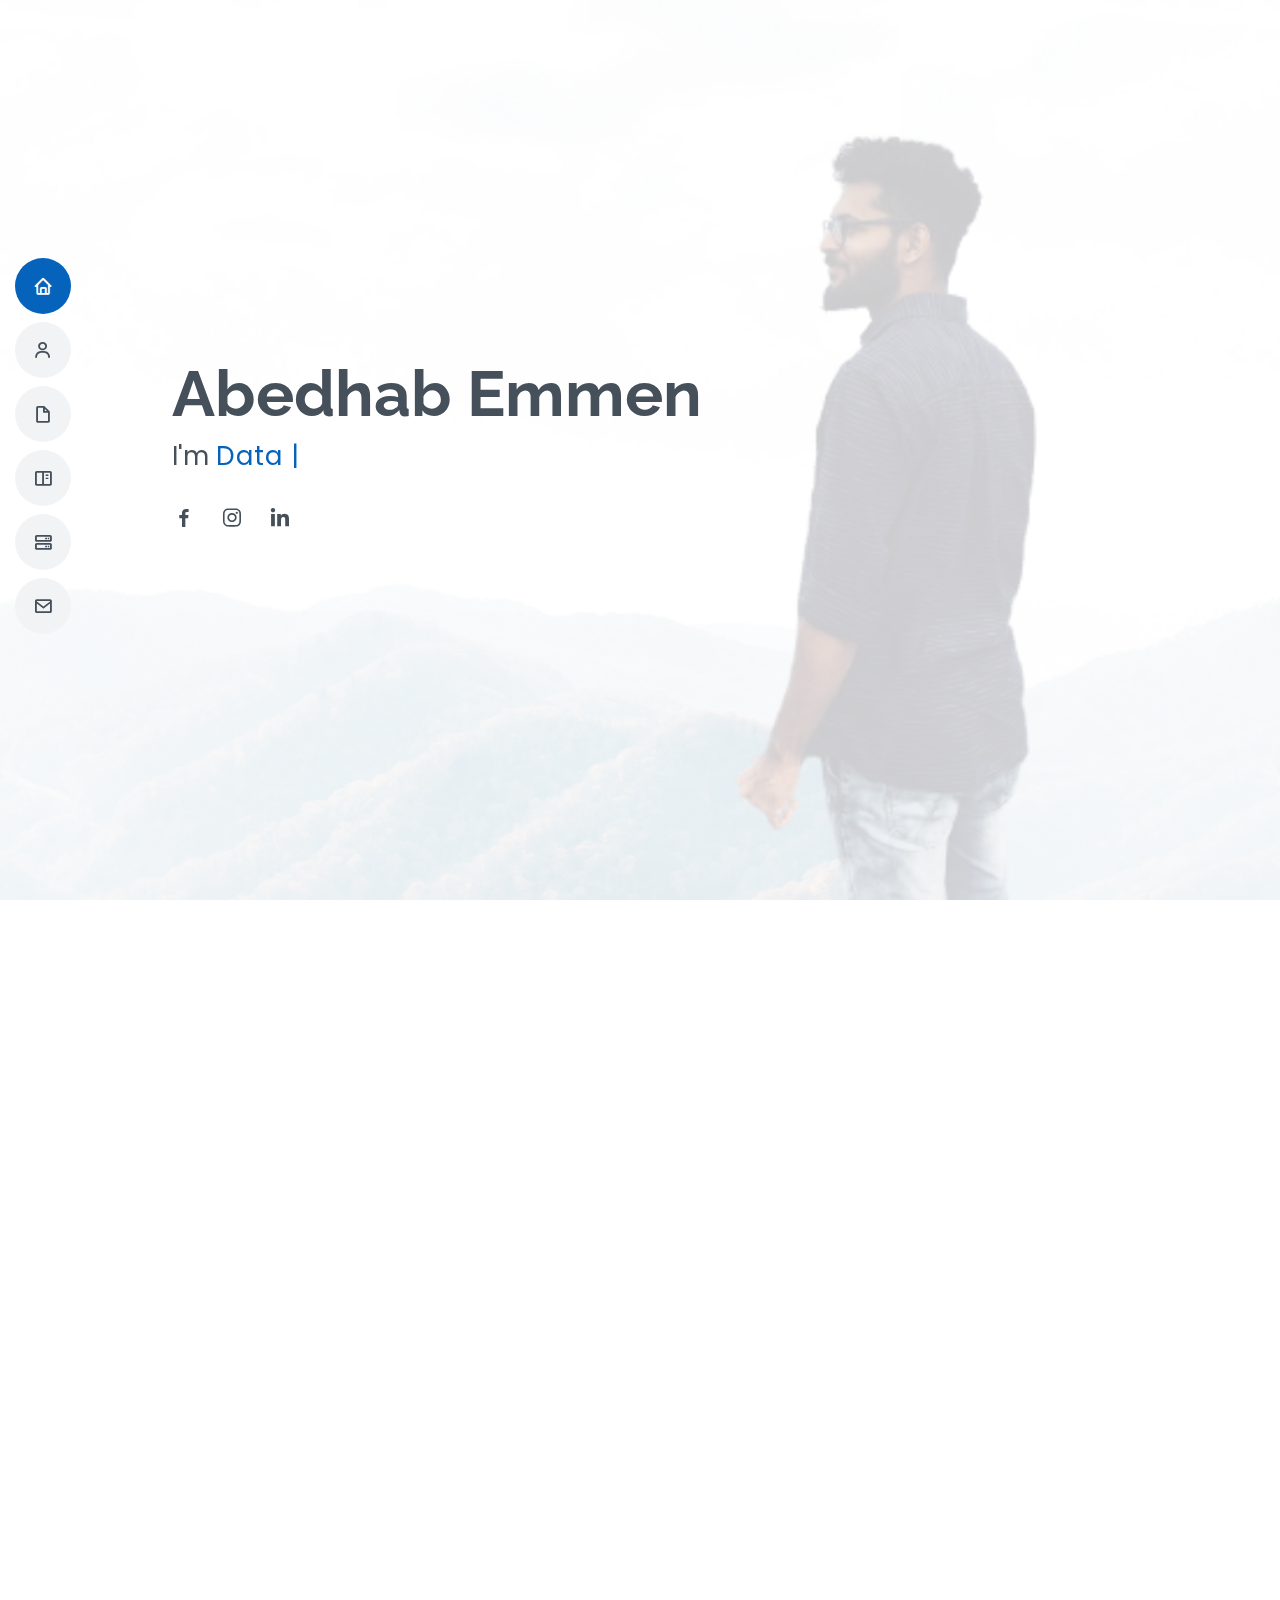
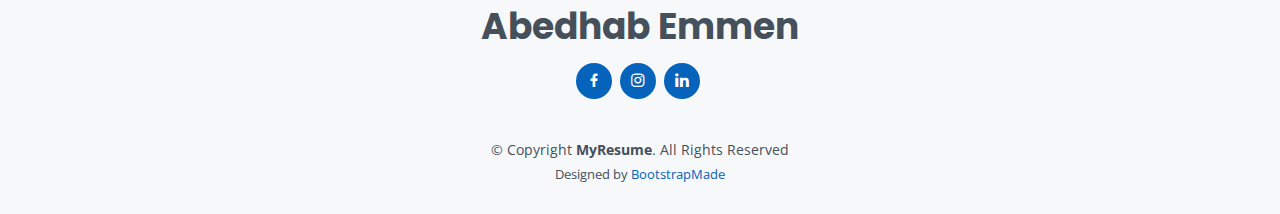
<file: index.html>
<!DOCTYPE html>
<html lang="en">

<head>
  <meta charset="utf-8">
  <meta content="width=device-width, initial-scale=1.0" name="viewport">

  <title>Personal website</title>
  <meta content="" name="description">
  <meta content="" name="keywords">
  <meta name="description" content="Put your description here.">


 

  <!-- Google Fonts -->
  <link href="https://fonts.googleapis.com/css?family=Open+Sans:300,300i,400,400i,600,600i,700,700i|Raleway:300,300i,400,400i,500,500i,600,600i,700,700i|Poppins:300,300i,400,400i,500,500i,600,600i,700,700i" rel="stylesheet">

  <!-- Vendor CSS Files -->
  <link href="assets/vendor/aos/aos.css" rel="stylesheet">
  <link href="assets/vendor/bootstrap/css/bootstrap.min.css" rel="stylesheet">
  <link href="assets/vendor/bootstrap-icons/bootstrap-icons.css" rel="stylesheet">
  <link href="assets/vendor/boxicons/css/boxicons.min.css" rel="stylesheet">
  <link href="assets/vendor/glightbox/css/glightbox.min.css" rel="stylesheet">
  <link href="assets/vendor/swiper/swiper-bundle.min.css" rel="stylesheet">
  <link href="assets/css/style.css" rel="stylesheet">

 
</head>

<body>

  <!-- ======= Mobile nav toggle button ======= -->
  <!-- <button type="button" class="mobile-nav-toggle d-xl-none"><i class="bi bi-list mobile-nav-toggle"></i></button> -->
  <i class="bi bi-list mobile-nav-toggle d-lg-none"></i>
  <!-- ======= Header ======= -->
  <header id="header" class="d-flex flex-column justify-content-center">

    <nav id="navbar" class="navbar nav-menu">
      <ul>
        <li><a href="#hero" class="nav-link scrollto active"><i class="bx bx-home"></i> <span>Home</span></a></li>
        <li><a href="#about" class="nav-link scrollto"><i class="bx bx-user"></i> <span>About</span></a></li>
        <li><a href="#resume" class="nav-link scrollto"><i class="bx bx-file-blank"></i> <span>Resume</span></a></li>
        <li><a href="#portfolio" class="nav-link scrollto"><i class="bx bx-book-content"></i> <span>Portfolio</span></a></li>
        <li><a href="#services" class="nav-link scrollto"><i class="bx bx-server"></i> <span>Services</span></a></li>
        <li><a href="#contact" class="nav-link scrollto"><i class="bx bx-envelope"></i> <span>Contact</span></a></li>
      </ul>
    </nav><!-- .nav-menu -->

  </header><!-- End Header -->

  <!-- ======= Hero Section ======= -->
  <section id="hero" class="d-flex flex-column justify-content-center">
    <div class="container" data-aos="zoom-in" data-aos-delay="100">
      <h1>Abedhab Emmen</h1>
      <p>I'm <span class="typed" data-typed-items="Data scientist"></span></p>
      <div class="social-links">
        
        <a href="https://www.facebook.com/abidhab.emmen" class="facebook"><i class="bx bxl-facebook"></i></a>
        <a href="https://www.instagram.com/abidhabemmen/" class="instagram"><i class="bx bxl-instagram"></i></a>
        <a href="https://www.linkedin.com/in/abedhab-emmen-9488b5200/" class="linkedin"><i class="bx bxl-linkedin"></i></a>
      </div>
    </div>
  </section><!-- End Hero -->

  <main id="main">

    <!-- ======= About Section ======= -->
    <section id="about" class="about">
      <div class="container" data-aos="fade-up">

        <div class="section-title">
          <h2>About</h2>
          <p>Aspiring Data Scientist and web developer with technicial skills and proven communication skills to work with potential clients to ensure high end program performance. Proven experience to facilitate speedy resolution to actual and potential problems. My objective is to secure a challenging position in a reputed organization to expand my learnings, knowledge, and skills while making a significant contribution to the success of the company.</p>
        </div>

        <div class="row">
          <div class="col-lg-4">
            <img src="assets/img/pic-removebg-preview.webp" class="img-fluid" alt="">
          </div>
          <div class="col-lg-8 pt-4 pt-lg-0 content">
            <h3>Data Scientist &amp; Web Developer.</h3>
            <p class="fst-italic">
             Experienced professional with hands on knowledge in Data Science with Python and front end web development.
            </p>
            <div class="row">
              <div class="col-lg-6">
                <ul>
                  <li><i class="bi bi-chevron-right"></i> <strong>Birthday:</strong> <span>2 August 1996</span></li>
                  <li><i class="bi bi-chevron-right"></i> <strong>Website:</strong> <span>www.example.com</span></li>
                  <li><i class="bi bi-chevron-right"></i> <strong>Phone:</strong> <span>9562744401</span></li>
                  <li><i class="bi bi-chevron-right"></i> <strong>City:</strong> <span>Thrissur, Kerala, India</span></li>
                </ul>
              </div>
              <div class="col-lg-6">
                <ul>
                  <li><i class="bi bi-chevron-right"></i> <strong>Age:</strong> <span>26</span></li>
                  <li><i class="bi bi-chevron-right"></i> <strong>Degree:</strong> <span>Bachelors</span></li>
                  <li><i class="bi bi-chevron-right"></i> <strong>PhEmailone:</strong> <span>abidhabemmen@gmail.com</span></li>
                  <li><i class="bi bi-chevron-right"></i> <strong>Freelance:</strong> <span>Available</span></li>
                </ul>
              </div>
            </div>
            <p>
              As a data scientist, I have ability to use data to drive insights and make informed business decisions. It includes a range of projects that highlight my skills in data analysis, data modeling, machine learning, and data visualization.
              As a front end web developer, I have skills to design and create websites using HTML,Javascript,CSS and bootsrap.
            </p>
          </div>
        </div>

      </div>
    </section><!-- End About Section -->

   

    <!-- ======= Skills Section ======= -->
    <section id="skills" class="skills section-bg">
      <div class="container" data-aos="fade-up">

        <div class="section-title">
          <h2>Skills</h2>
          <p>I am femiliar with programming languages like Python,C,Java and javascript. Also have knowledge in front end programming languages HTML and CSS.</p>
        </div>

        <div class="row skills-content">

          <div class="col-lg-6">

            <div class="progress">
              <span class="skill">HTML <i class="val">100%</i></span>
              <div class="progress-bar-wrap">
                <div class="progress-bar" role="progressbar" aria-valuenow="100" aria-valuemin="0" aria-valuemax="100"></div>
              </div>
            </div>

            <div class="progress">
              <span class="skill">CSS <i class="val">90%</i></span>
              <div class="progress-bar-wrap">
                <div class="progress-bar" role="progressbar" aria-valuenow="90" aria-valuemin="0" aria-valuemax="100"></div>
              </div>
            </div>

            <div class="progress">
              <span class="skill">JavaScript <i class="val">75%</i></span>
              <div class="progress-bar-wrap">
                <div class="progress-bar" role="progressbar" aria-valuenow="75" aria-valuemin="0" aria-valuemax="100"></div>
              </div>
            </div>

          </div>

          <div class="col-lg-6">

            <div class="progress">
              <span class="skill">Python <i class="val">80%</i></span>
              <div class="progress-bar-wrap">
                <div class="progress-bar" role="progressbar" aria-valuenow="80" aria-valuemin="0" aria-valuemax="100"></div>
              </div>
            </div>

            <div class="progress">
              <span class="skill">WordPress/CMS <i class="val">90%</i></span>
              <div class="progress-bar-wrap">
                <div class="progress-bar" role="progressbar" aria-valuenow="90" aria-valuemin="0" aria-valuemax="100"></div>
              </div>
            </div>

            <div class="progress">
              <span class="skill">Photoshop <i class="val">80%</i></span>
              <div class="progress-bar-wrap">
                <div class="progress-bar" role="progressbar" aria-valuenow="80" aria-valuemin="0" aria-valuemax="100"></div>
              </div>
            </div>

          </div>

        </div>

      </div>
    </section><!-- End Skills Section -->

    <!-- ======= Resume Section ======= -->
    <section id="resume" class="resume">
      <div class="container" data-aos="fade-up">

        <div class="section-title">
          <h2>Resume</h2>
        </div>

        <div class="row">
          <div class="col-lg-6">
            <h3 class="resume-title">Sumary</h3>
            <div class="resume-item pb-0">
              <h4>Abedhab Emmen</h4>
              <p><em>Innovative and deadline-driven Web developer with 2+ years of experience designing and developing user-centered Web sites.</em></p>
              <ul>
                <li>Thrissur, Kerala, India</li>
                <li>9562744401</li>
                <li>abidhabemmen@gmail.com</li>
              </ul>
            </div>

            <h3 class="resume-title">Education</h3>
            <div class="resume-item">
              <h4>Diploma in Wed designing and Digital marketing</h4>
              <h5>2019-2020</h5>
              <p><em>Techioras Institue, Kochi, Kerala</em></p>
              <p>One year Diploma program front end web development using HTML,CSS,Javascript and bootsrap with an integrated program in digital marketing.</p>
            </div>
            <div class="resume-item">
              <h4>Bachelor of Business administraton</h4>
              <h5>2015 - 2018</h5>
              <p><em>M.E.S Asmabi College, Thrissur, Kerala</em></p>
              <p>Three year degree program with a specialization in finance.</p>
            </div>
          </div>
          <div class="col-lg-6">
            <h3 class="resume-title">Professional Experience</h3>
            <div class="resume-item">
              <h4>Senior Web Developer</h4>
              <h5>2021 - Present</h5>
              <p><em>Brototype : Kochi,Kerala ,India</em></p>
              <ul>
                <li>Lead in the design, development, and implementation of the Web sites.</li>
                <li>Delegate tasks to the 5 members of the front end developer team and provide counsel on all aspects of the project. </li>
                <li>Oversee the efficient use of production project budgets ranging from 50000 to 100000</li>
              </ul>
            </div>
            <div class="resume-item">
              <h4>Web development specialist</h4>
              <h5>2020 - 2021</h5>
              <p><em>Media Publications : Thrissur, Kerala, Kochi</em></p>
              <ul>
                <li>Developed numerous advertising websites.</li>
                <li>Managed up to 5 projects or tasks at a given time while under pressure</li>
                <li>Recommended and consulted with clients on the most appropriate website designs</li>
                
              </ul>
            </div>
          </div>
        </div>

      </div>
    </section><!-- End Resume Section -->

    <!-- ======= Portfolio Section ======= -->
    <section id="portfolio" class="portfolio section-bg">
      <div class="container" data-aos="fade-up">

        <div class="section-title">
          <h2>Portfolio</h2>
        
        </div>

        <div class="row">
          <div class="col-lg-12 d-flex justify-content-center" data-aos="fade-up" data-aos-delay="100">
            <ul id="portfolio-flters">
              <li data-filter=".filter-web">Web</li>
            </ul>
          </div>
        </div>

        <div class="row portfolio-container" data-aos="fade-up" data-aos-delay="200">

         

          <div class="col-lg-4 col-md-6 portfolio-item filter-web">
            <div class="portfolio-wrap">
              <img src="assets/img/Screenshot (59).png" class="img-fluid" alt="">
              <div class="portfolio-info">
                <h4>Web 3</h4>
                <p>Web</p>
                <div class="portfolio-links">
                  
                  <a href="https://abedhabemmen.github.io/sonywebdesign/sony" class="portfolio-details-lightbox" data-glightbox="type: external" title="Portfolio Details"><i class="bx bx-link"></i></a>
                </div>
              </div>
            </div>
          </div>

          <div class="col-lg-4 col-md-6 portfolio-item filter-web">
            <div class="portfolio-wrap">
              <img src="assets/img/Screenshot (55).png" class="img-fluid" alt="">
              <div class="portfolio-info">
                <h4>Web 3</h4>
                <p>Web</p>
                <div class="portfolio-links">
                
                  <a href="https://abedhabemmen.github.io/webdesign/netflix" class="portfolio-details-lightbox" data-glightbox="type: external" title="Portfolio Details"><i class="bx bx-link"></i></a>
                </div>
              </div>
            </div>
          </div>

          <div class="col-lg-4 col-md-6 portfolio-item filter-web">
            <div class="portfolio-wrap">
              <img src="assets/img/Screenshot (62).png" class="img-fluid" alt="">
              <div class="portfolio-info">
                <h4>Web 3</h4>
                <p>Web</p>
                <div class="portfolio-links">
          
                  <a href="https://abedhabemmen.github.io/netflix-responsive/netfilx-main/loginPage" class="portfolio-details-lightbox" data-glightbox="type: external" title="Portfolio Details"><i class="bx bx-link"></i></a>
                </div>
              </div>
            </div>
          </div>

        </div>

      </div>
    </section><!-- End Portfolio Section -->

    <!-- ======= Services Section ======= -->
    <section id="services" class="services">
      <div class="container" data-aos="fade-up">

        <div class="section-title">
          <h2>Services</h2>
          <p>Here are some services I can provide.</p>
        </div>

        <div class="row">

          <div class="col-lg-4 col-md-6 d-flex align-items-stretch" data-aos="zoom-in" data-aos-delay="100">
            <div class="icon-box iconbox-blue">
              <div class="icon">
                <svg width="100" height="100" viewBox="0 0 600 600" xmlns="http://www.w3.org/2000/svg">
                  <path stroke="none" stroke-width="0" fill="#f5f5f5" d="M300,521.0016835830174C376.1290562159157,517.8887921683347,466.0731472004068,529.7835943286574,510.70327084640275,468.03025145048787C554.3714126377745,407.6079735673963,508.03601936045806,328.9844924480964,491.2728898941984,256.3432110539036C474.5976632858925,184.082847569629,479.9380746630129,96.60480741107993,416.23090153303,58.64404602377083C348.86323505073057,18.502131276798302,261.93793281208167,40.57373210992963,193.5410806939664,78.93577620505333C130.42746243093433,114.334589627462,98.30271207620316,179.96522072025542,76.75703585869454,249.04625023123273C51.97151888228291,328.5150500222984,13.704378332031375,421.85034740162234,66.52175969318436,486.19268352777647C119.04800174914682,550.1803526380478,217.28368757567262,524.383925680826,300,521.0016835830174"></path>
                </svg>
                <i class="bx bxl-dribbble"></i>
              </div>
              <h4>Web Development</h4>
              <p>Helps in designing and developing the type of website of your choice.</p>
            </div>
          </div>

          <div class="col-lg-4 col-md-6 d-flex align-items-stretch mt-4 mt-md-0" data-aos="zoom-in" data-aos-delay="200">
            <div class="icon-box iconbox-orange ">
              <div class="icon">
                <svg width="100" height="100" viewBox="0 0 600 600" xmlns="http://www.w3.org/2000/svg">
                  <path stroke="none" stroke-width="0" fill="#f5f5f5" d="M300,582.0697525312426C382.5290701553225,586.8405444964366,449.9789794690241,525.3245884688669,502.5850820975895,461.55621195738473C556.606425686781,396.0723002908107,615.8543463187945,314.28637112970534,586.6730223649479,234.56875336149918C558.9533121215079,158.8439757836574,454.9685369536778,164.00468322053177,381.49747125262974,130.76875717737553C312.15926192815925,99.40240125094834,248.97055460311594,18.661163978235184,179.8680185752513,50.54337015887873C110.5421016452524,82.52863877960104,119.82277516462835,180.83849132639028,109.12597500060166,256.43424936330496C100.08760227029461,320.3096726198365,92.17705696193138,384.0621239912766,124.79988738764834,439.7174275375508C164.83382741302287,508.01625554203684,220.96474134820875,577.5009287672846,300,582.0697525312426"></path>
                </svg>
                <i class="bx bx-file"></i>
              </div>
              <h4>Data Science</h4>
              <p>Providing support in analyzing and visualising data.</p>
            </div>
          </div>
          <div class="col-lg-4 col-md-6 d-flex align-items-stretch mt-4 mt-md-0" data-aos="zoom-in" data-aos-delay="200">
            <div class="icon-box iconbox-orange ">
              <div class="icon">
                <svg width="100" height="100" viewBox="0 0 600 600" xmlns="http://www.w3.org/2000/svg">
                  <path stroke="none" stroke-width="0" fill="#f5f5f5" d="M300,582.0697525312426C382.5290701553225,586.8405444964366,449.9789794690241,525.3245884688669,502.5850820975895,461.55621195738473C556.606425686781,396.0723002908107,615.8543463187945,314.28637112970534,586.6730223649479,234.56875336149918C558.9533121215079,158.8439757836574,454.9685369536778,164.00468322053177,381.49747125262974,130.76875717737553C312.15926192815925,99.40240125094834,248.97055460311594,18.661163978235184,179.8680185752513,50.54337015887873C110.5421016452524,82.52863877960104,119.82277516462835,180.83849132639028,109.12597500060166,256.43424936330496C100.08760227029461,320.3096726198365,92.17705696193138,384.0621239912766,124.79988738764834,439.7174275375508C164.83382741302287,508.01625554203684,220.96474134820875,577.5009287672846,300,582.0697525312426"></path>
                </svg>
                <i class="bx bx-file"></i>
              </div>
              <h4>Digital Marketing</h4>
              <p>Helps in marketing your products and services online.</p>
            </div>
          </div>
         </div>

      </div>
    </section>
    <!-- End Services Section -->

   <!-- ======= Contact Section ======= -->
    <section id="contact" class="contact">
      <div class="container" data-aos="fade-up">

        <div class="section-title">
          <h2>Contact</h2>
        </div>

        <div class="row mt-1">

          <div class="col-lg-4">
            <div class="info">
              <div class="address">
                <i class="bi bi-geo-alt"></i>
                <h4>Location:</h4>
                <p>Thrissur, Kerala, India</p>
              </div>

              <div class="email">
                <i class="bi bi-envelope"></i>
                <h4>Email:</h4>
                <p>abidhabemmen@gmail.com</p>
              </div>

              <div class="phone">
                <i class="bi bi-phone"></i>
                <h4>Call:</h4>
                <p>9562744401</p>
              </div>

            </div>

          </div>

          <div class="col-lg-8 mt-5 mt-lg-0">

            <form name="submit-to-google-sheet" class="email-form">
              <div class="row">
                <div class="col-md-6 form-group">
                  <input type="text" name="name" class="form-control" id="name" placeholder="Your Name">
                </div>
                <div class="col-md-6 form-group mt-3 mt-md-0">
                  <input type="email" class="form-control" name="email" id="email" placeholder="Your Email">
                </div>
              </div>
              <div class="form-group mt-3">
                <input type="text" class="form-control" name="subject" id="subject" placeholder="Subject">
              </div>
              <div class="form-group mt-3">
                <textarea class="form-control" name="message" rows="5" placeholder="Message"></textarea>
              </div>
              <div class="my-3">
                <div class="loading">Loading</div>
                <div class="error-message"></div>
                <div class="sent-message">Your message has been sent. Thank you!</div>
              </div>
              <div class="text-center"><button type="submit">Send Message</button></div>
            </form>
            <span id="successmsg"></span>
            <span id="errormsg"></span>
          </div>

        </div>

      </div>
    </section><!-- End Contact Section -->

  </main><!-- End #main -->

  <!-- ======= Footer ======= -->
  <footer id="footer">
    <div class="container">
      <h3>Abedhab Emmen</h3>
      
      <div class="social-links">
        
        <a href="https://www.facebook.com/abidhab.emmen" class="facebook"><i class="bx bxl-facebook"></i></a>
        <a href="https://www.instagram.com/abidhabemmen/" class="instagram"><i class="bx bxl-instagram"></i></a>
       
        <a href="https://www.linkedin.com/in/abedhab-emmen-9488b5200/" class="linkedin"><i class="bx bxl-linkedin"></i></a>
      </div>
      <div class="copyright">
        &copy; Copyright <strong><span>MyResume</span></strong>. All Rights Reserved
      </div>
      <div class="credits">
        
        Designed by <a href="https://bootstrapmade.com/">BootstrapMade</a>
      </div>
    </div>
  </footer><!-- End Footer -->

  <div id="preloader"></div>
  <a href="#" class="back-to-top d-flex align-items-center justify-content-center"><i class="bi bi-arrow-up-short"></i></a>

  <!-- Vendor JS Files -->
  <script src="assets/vendor/purecounter/purecounter_vanilla.js"></script>
  <script src="assets/vendor/aos/aos.js"></script>
  <script src="assets/vendor/bootstrap/js/bootstrap.bundle.min.js"></script>
  <script src="assets/vendor/glightbox/js/glightbox.min.js"></script>
  <script src="assets/vendor/isotope-layout/isotope.pkgd.min.js"></script>
  <script src="assets/vendor/swiper/swiper-bundle.min.js"></script>
  <script src="assets/vendor/typed.js/typed.min.js"></script>
  <script src="assets/vendor/waypoints/noframework.waypoints.js"></script>
  <!--<script src="assets/vendor/php-email-form/validate.js"></script>-->

  <!-- Template Main JS File -->
  <script src="assets/js/main.js"></script>
  <script>
    function validateForm() {
      // Get the values of the input fields
      var name = document.forms[0]["name"].value;
      var email = document.forms[0]["email"].value;
      var subject = document.forms[0]["subject"].value;
      var message = document.forms[0]["message"].value;
      // Check if the name is not empty
      if (name == "") {
        errormsg.innerHTML = "Name must be filled out"
        setTimeout(function(){
          errormsg.innerHTML = ""
              },5000)
        return false;
      }
      //Check if the name contain any number
      if (/\d/.test(name)){
        errormsg.innerHTML = "Name must be character"
        setTimeout(function(){
          errormsg.innerHTML = ""
              },5000)
        return false
      }
      // Check if the email is valid
      var emailRegex = /\S+@\S+\.\S+/;
      if (!emailRegex.test(email)) {
        errormsg.innerHTML = "Email must be a valid email address"
        setTimeout(function(){
          errormsg.innerHTML = ""
              },5000)
        return false;
      }
      // Check if the Subject is not empty 
      if (subject == "") {
        errormsg.innerHTML = "Subject must be filled out"
        setTimeout(function(){
          errormsg.innerHTML = ""
              },5000)
        return false;
      }
      // Check if the Message is not empty 
      if (message == "") {
        errormsg.innerHTML = "Message must be filled out"
        setTimeout(function(){
          errormsg.innerHTML = ""
              },5000)
        return false;
      }
      // If all validations pass, return true to submit the form
      return true;
    }
    const scriptURL = 'https://script.google.com/macros/s/AKfycbz8JrV6b6nS0HlgUZiFH1Zqo_u9rNr3n4UaMAFs-8EjJM9FcI4ZsFC11tb_pzWJL1x8/exec'
    const form = document.forms['submit-to-google-sheet']
    const msg = document.getElementById("msg")
    
    form.addEventListener('submit', e => {
      e.preventDefault()
      if(validateForm()){
        fetch(scriptURL, { method: 'POST', body: new FormData(form)})
          .then(response => {
            successmsg.innerHTML = "Sent Successfully"
            setTimeout(function(){
              successmsg.innerHTML = ""
            },5000)
            form.reset()
          })
          .catch(error => console.error('Error!', error.message))
        }
      })
    </script>

</body>

</html>
</file>
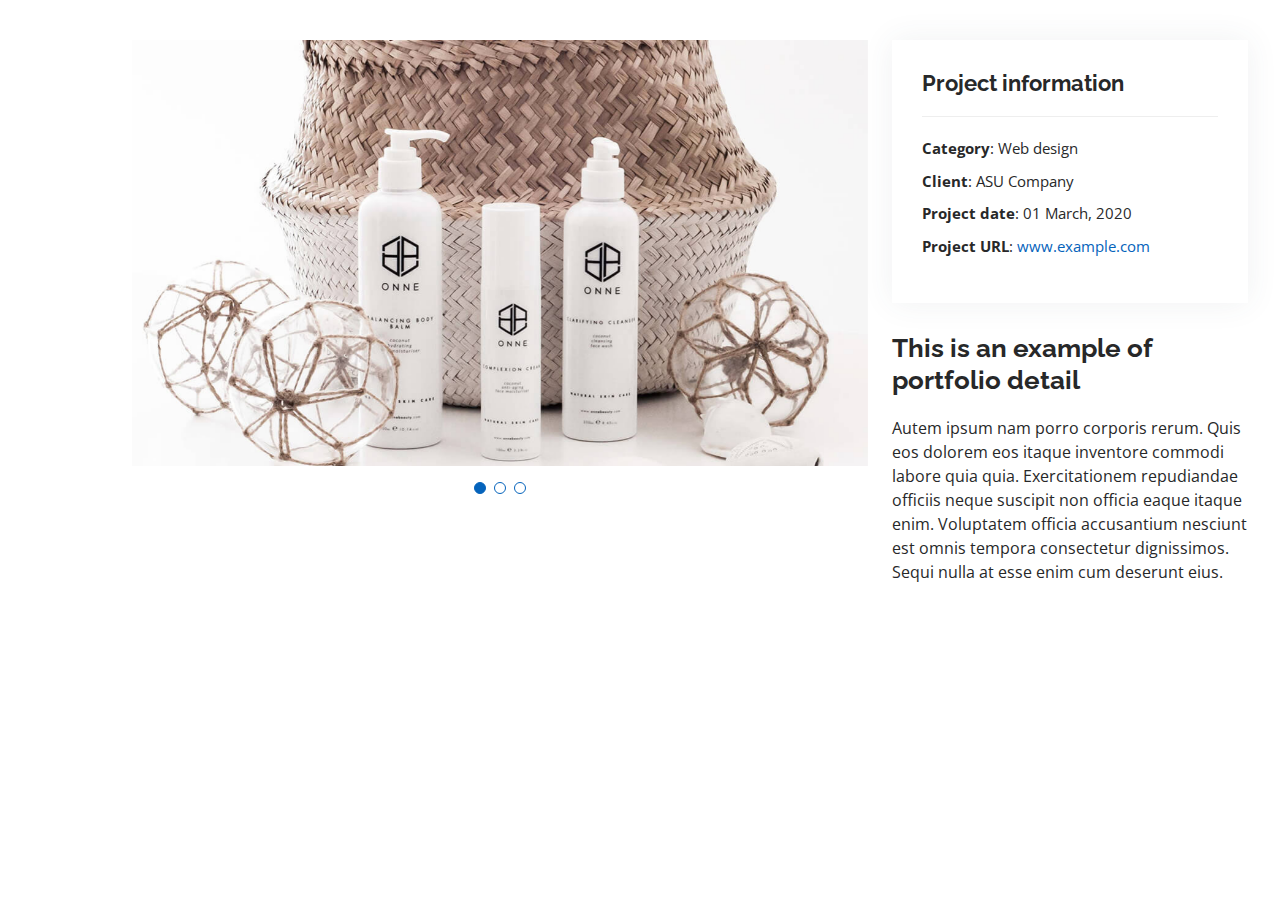
<file: portfolio-details.html>
<!DOCTYPE html>
<html lang="en">

<head>
  <meta charset="utf-8">
  <meta content="width=device-width, initial-scale=1.0" name="viewport">

  <title>Portfolio Details - Personal Bootstrap Template</title>
  <meta content="" name="description">
  <meta content="" name="keywords">
  <meta name="description" content="Put your description here.">


  <!-- Favicons -->
  <link href="assets/img/favicon.png" rel="icon">
  <link href="assets/img/apple-touch-icon.png" rel="apple-touch-icon">

  <!-- Google Fonts -->
  <link href="https://fonts.googleapis.com/css?family=Open+Sans:300,300i,400,400i,600,600i,700,700i|Raleway:300,300i,400,400i,500,500i,600,600i,700,700i|Poppins:300,300i,400,400i,500,500i,600,600i,700,700i" rel="stylesheet">

  <!-- Vendor CSS Files -->
  <link href="assets/vendor/aos/aos.css" rel="stylesheet">
  <link href="assets/vendor/bootstrap/css/bootstrap.min.css" rel="stylesheet">
  <link href="assets/vendor/bootstrap-icons/bootstrap-icons.css" rel="stylesheet">
  <link href="assets/vendor/boxicons/css/boxicons.min.css" rel="stylesheet">
  <link href="assets/vendor/glightbox/css/glightbox.min.css" rel="stylesheet">
  <link href="assets/vendor/swiper/swiper-bundle.min.css" rel="stylesheet">

  <!-- Template Main CSS File -->
  <link href="assets/css/style.css" rel="stylesheet">

  <!-- =======================================================
  * Template Name: MyResume
  * Updated: Mar 10 2023 with Bootstrap v5.2.3
  * Template URL: https://bootstrapmade.com/free-html-bootstrap-template-my-resume/
  * Author: BootstrapMade.com
  * License: https://bootstrapmade.com/license/
  ======================================================== -->
</head>

<body>

  <main id="main">

    <!-- ======= Portfolio Details Section ======= -->
    <section id="portfolio-details" class="portfolio-details">
      <div class="container">

        <div class="row gy-4">

          <div class="col-lg-8">
            <div class="portfolio-details-slider swiper">
              <div class="swiper-wrapper align-items-center">

                <div class="swiper-slide">
                  <img src="assets/img/portfolio/portfolio-details-1.jpg" alt="">
                </div>

                <div class="swiper-slide">
                  <img src="assets/img/portfolio/portfolio-details-2.jpg" alt="">
                </div>

                <div class="swiper-slide">
                  <img src="assets/img/portfolio/portfolio-details-3.jpg" alt="">
                </div>

              </div>
              <div class="swiper-pagination"></div>
            </div>
          </div>

          <div class="col-lg-4">
            <div class="portfolio-info">
              <h3>Project information</h3>
              <ul>
                <li><strong>Category</strong>: Web design</li>
                <li><strong>Client</strong>: ASU Company</li>
                <li><strong>Project date</strong>: 01 March, 2020</li>
                <li><strong>Project URL</strong>: <a href="#">www.example.com</a></li>
              </ul>
            </div>
            <div class="portfolio-description">
              <h2>This is an example of portfolio detail</h2>
              <p>
                Autem ipsum nam porro corporis rerum. Quis eos dolorem eos itaque inventore commodi labore quia quia. Exercitationem repudiandae officiis neque suscipit non officia eaque itaque enim. Voluptatem officia accusantium nesciunt est omnis tempora consectetur dignissimos. Sequi nulla at esse enim cum deserunt eius.
              </p>
            </div>
          </div>

        </div>

      </div>
    </section><!-- End Portfolio Details Section -->

  </main><!-- End #main -->

  <div id="preloader"></div>
  <a href="#" class="back-to-top d-flex align-items-center justify-content-center"><i class="bi bi-arrow-up-short"></i></a>

  <!-- Vendor JS Files -->
  <script src="assets/vendor/purecounter/purecounter_vanilla.js"></script>
  <script src="assets/vendor/aos/aos.js"></script>
  <script src="assets/vendor/bootstrap/js/bootstrap.bundle.min.js"></script>
  <script src="assets/vendor/glightbox/js/glightbox.min.js"></script>
  <script src="assets/vendor/isotope-layout/isotope.pkgd.min.js"></script>
  <script src="assets/vendor/swiper/swiper-bundle.min.js"></script>
  <script src="assets/vendor/typed.js/typed.min.js"></script>
  <script src="assets/vendor/waypoints/noframework.waypoints.js"></script>
  <script src="assets/vendor/php-email-form/validate.js"></script>

  <!-- Template Main JS File -->
  <script src="assets/js/main.js"></script>

</body>

</html>
</file>
<file: assets/css/style.css>
/**
* Template Name: MyResume
* Updated: Mar 10 2023 with Bootstrap v5.2.3
* Template URL: https://bootstrapmade.com/free-html-bootstrap-template-my-resume/
* Author: BootstrapMade.com
* License: https://bootstrapmade.com/license/
*/

/*--------------------------------------------------------------
# General
--------------------------------------------------------------*/
body {
  font-family: "Open Sans", sans-serif;
  color: #272829;
}

a {
  color: #0563bb;
  text-decoration: none;
}

a:hover {
  color: #067ded;
  text-decoration: none;
}

h1,
h2,
h3,
h4,
h5,
h6 {
  font-family: "Raleway", sans-serif;
}

/*--------------------------------------------------------------
# Back to top button
--------------------------------------------------------------*/
.back-to-top {
  position: fixed;
  visibility: hidden;
  opacity: 0;
  right: 15px;
  bottom: 15px;
  z-index: 996;
  background: #0563bb;
  width: 40px;
  height: 40px;
  border-radius: 50px;
  transition: all 0.4s;
}

.back-to-top i {
  font-size: 28px;
  color: #fff;
  line-height: 0;
}

.back-to-top:hover {
  background: #0678e3;
  color: #fff;
}

.back-to-top.active {
  visibility: visible;
  opacity: 1;
}

/*--------------------------------------------------------------
# Preloader
--------------------------------------------------------------*/
#preloader {
  position: fixed;
  top: 0;
  left: 0;
  right: 0;
  bottom: 0;
  z-index: 9999;
  overflow: hidden;
  background: #fff;
}

#preloader:before {
  content: "";
  position: fixed;
  top: calc(50% - 30px);
  left: calc(50% - 30px);
  border: 6px solid #0563bb;
  border-top-color: #fff;
  border-bottom-color: #fff;
  border-radius: 50%;
  width: 60px;
  height: 60px;
  animation: animate-preloader 1s linear infinite;
}

@keyframes animate-preloader {
  0% {
    transform: rotate(0deg);
  }

  100% {
    transform: rotate(360deg);
  }
}

/*--------------------------------------------------------------
# Disable aos animation delay on mobile devices
--------------------------------------------------------------*/
@media screen and (max-width: 768px) {
  [data-aos-delay] {
    transition-delay: 0 !important;
  }
}

/*--------------------------------------------------------------
# Header
--------------------------------------------------------------*/
#header {
  position: fixed;
  top: 0;
  left: 0;
  bottom: 0;
  z-index: 9997;
  transition: all 0.5s;
  padding: 15px;
  overflow-y: auto;
}

@media (max-width: 991px) {
  #header {
    width: 300px;
    background: #fff;
    border-right: 1px solid #e6e9ec;
    left: -300px;
  }
}

@media (min-width: 991px) {
  #main {
    margin-left: 100px;
  }
}

/*--------------------------------------------------------------
# Navigation Menu
--------------------------------------------------------------*/
/**
* Desktop Navigation 
*/
.nav-menu {
  padding: 0;
  display: block;
}

.nav-menu * {
  margin: 0;
  padding: 0;
  list-style: none;
}

.nav-menu>ul>li {
  position: relative;
  white-space: nowrap;
}

.nav-menu a,
.nav-menu a:focus {
  display: flex;
  align-items: center;
  color: #45505b;
  padding: 10px 18px;
  margin-bottom: 8px;
  transition: 0.3s;
  font-size: 15px;
  border-radius: 50px;
  background: #f2f3f5;
  height: 56px;
  width: 100%;
  overflow: hidden;
  transition: 0.3s;
}

.nav-menu a i,
.nav-menu a:focus i {
  font-size: 20px;
}

.nav-menu a span,
.nav-menu a:focus span {
  padding: 0 5px 0 7px;
  color: #45505b;
}

@media (min-width: 992px) {

  .nav-menu a,
  .nav-menu a:focus {
    width: 56px;
  }

  .nav-menu a span,
  .nav-menu a:focus span {
    display: none;
    color: #fff;
  }
}

.nav-menu a:hover,
.nav-menu .active,
.nav-menu .active:focus,
.nav-menu li:hover>a {
  color: #fff;
  background: #0563bb;
}

.nav-menu a:hover span,
.nav-menu .active span,
.nav-menu .active:focus span,
.nav-menu li:hover>a span {
  color: #fff;
}

.nav-menu a:hover,
.nav-menu li:hover>a {
  width: 100%;
  color: #fff;
}

.nav-menu a:hover span,
.nav-menu li:hover>a span {
  display: block;
}

/**
* Mobile Navigation 
*/
.mobile-nav-toggle {
  position: fixed;
  right: 10px;
  top: 10px;
  z-index: 9998;
  border: 0;
  background: none;
  font-size: 28px;
  transition: all 0.4s;
  outline: none !important;
  line-height: 0;
  cursor: pointer;
  border-radius: 50px;
  padding: 5px;
}

.mobile-nav-toggle i {
  color: #45505b;
}

.mobile-nav-active {
  overflow: hidden;
}

.mobile-nav-active #header {
  left: 0;
}

.mobile-nav-active .mobile-nav-toggle {
  color: #fff;
  background-color: #0563bb;
}

/*--------------------------------------------------------------
# Hero Section
--------------------------------------------------------------*/
#hero {
  width: 100%;
  height: 100vh;
  background: url("../img/Untitled_Project.WebP") top right no-repeat;
  background-size: cover;
  position: relative;
}

@media (min-width: 992px) {
  #hero {
    padding-left: 160px;
  }
}

#hero:before {
  content: "";
  background: rgba(255, 255, 255, 0.8);
  position: absolute;
  bottom: 0;
  top: 0;
  left: 0;
  right: 0;
}

#hero h1 {
  margin: 0;
  font-size: 64px;
  font-weight: 700;
  line-height: 56px;
  color: #45505b;
}

#hero p {
  color: #45505b;
  margin: 15px 0 0 0;
  font-size: 26px;
  font-family: "Poppins", sans-serif;
}

#hero p span {
  color: #0563bb;
  letter-spacing: 1px;
}

#hero .social-links {
  margin-top: 30px;
}

#hero .social-links a {
  font-size: 24px;
  display: inline-block;
  color: #45505b;
  line-height: 1;
  margin-right: 20px;
  transition: 0.3s;
}

#hero .social-links a:hover {
  color: #0563bb;
}

@media (max-width: 992px) {
  #hero {
    text-align: center;
  }

  #hero h1 {
    font-size: 32px;
    line-height: 36px;
  }

  #hero p {
    margin-top: 10px;
    font-size: 20px;
    line-height: 24px;
  }
}

/*--------------------------------------------------------------
# Sections General
--------------------------------------------------------------*/
section {
  padding: 60px 0;
  overflow: hidden;
}

.section-title {
  text-align: center;
  padding-bottom: 30px;
}

.section-title h2 {
  font-size: 32px;
  font-weight: bold;
  text-transform: uppercase;
  margin-bottom: 20px;
  padding-bottom: 20px;
  position: relative;
  color: #45505b;
}

.section-title h2::before {
  content: "";
  position: absolute;
  display: block;
  width: 120px;
  height: 1px;
  background: #ddd;
  bottom: 1px;
  left: calc(50% - 60px);
}

.section-title h2::after {
  content: "";
  position: absolute;
  display: block;
  width: 40px;
  height: 3px;
  background: #0563bb;
  bottom: 0;
  left: calc(50% - 20px);
}

.section-title p {
  margin-bottom: 0;
  font-weight: 900;
}

/*--------------------------------------------------------------
# About
--------------------------------------------------------------*/
.about .content h3 {
  font-weight: 700;
  font-size: 26px;
  color: #728394;
}

.about .content ul {
  list-style: none;
  padding: 0;
}

.about .content ul li {
  margin-bottom: 20px;
  display: flex;
  align-items: center;
}

.about .content ul strong {
  margin-right: 10px;
}

.about .content ul i {
  font-size: 16px;
  margin-right: 5px;
  color: #0563bb;
  line-height: 0;
}

.about .content p:last-child {
  margin-bottom: 0;
}


/*--------------------------------------------------------------
# Skills
--------------------------------------------------------------*/
.skills .progress {
  height: 60px;
  display: block;
  background: none;
  border-radius: 0;
}

.skills .progress .skill {
  padding: 10px 0;
  margin: 0;
  text-transform: uppercase;
  display: block;
  font-weight: 600;
  font-family: "Poppins", sans-serif;
  color: #45505b;
}

.skills .progress .skill .val {
  float: right;
  font-style: normal;
}

.skills .progress-bar-wrap {
  background: #f2f3f5;
}

.skills .progress-bar {
  width: 1px;
  height: 10px;
  transition: 0.9s;
  background-color: #0563bb;
}

/*--------------------------------------------------------------
# Resume
--------------------------------------------------------------*/
.resume .resume-title {
  font-size: 26px;
  font-weight: 700;
  margin-top: 20px;
  margin-bottom: 20px;
  color: #45505b;
}

.resume .resume-item {
  padding: 0 0 20px 20px;
  margin-top: -2px;
  border-left: 2px solid #0563bb;
  position: relative;
}

.resume .resume-item h4 {
  line-height: 18px;
  font-size: 18px;
  font-weight: 600;
  text-transform: uppercase;
  font-family: "Poppins", sans-serif;
  color: #0563bb;
  margin-bottom: 10px;
}

.resume .resume-item h5 {
  font-size: 16px;
  background: #f7f8f9;
  padding: 5px 15px;
  display: inline-block;
  font-weight: 600;
  margin-bottom: 10px;
}

.resume .resume-item ul {
  padding-left: 20px;
}

.resume .resume-item ul li {
  padding-bottom: 10px;
}

.resume .resume-item:last-child {
  padding-bottom: 0;
}

.resume .resume-item::before {
  content: "";
  position: absolute;
  width: 16px;
  height: 16px;
  border-radius: 50px;
  left: -9px;
  top: 0;
  background: #fff;
  border: 2px solid #0563bb;
}

/*--------------------------------------------------------------
# Portfolio
--------------------------------------------------------------*/
.portfolio .portfolio-item {
  margin-bottom: 30px;
}

.portfolio #portfolio-flters {
  padding: 0;
  margin: 0 auto 25px auto;
  list-style: none;
  text-align: center;
  background: #fff;
  border-radius: 50px;
  padding: 2px 15px;
}

.portfolio #portfolio-flters li {
  cursor: pointer;
  display: inline-block;
  padding: 10px 15px;
  font-size: 14px;
  font-weight: 600;
  line-height: 1;
  text-transform: uppercase;
  color: #272829;
  margin-bottom: 5px;
  transition: all 0.3s ease-in-out;
}

.portfolio #portfolio-flters li:hover,
.portfolio #portfolio-flters li.filter-active {
  color: #0563bb;
}

.portfolio #portfolio-flters li:last-child {
  margin-right: 0;
}

.portfolio .portfolio-wrap {
  transition: 0.3s;
  position: relative;
  overflow: hidden;
  z-index: 1;
  background: rgba(69, 80, 91, 0.8);
}

.portfolio .portfolio-wrap::before {
  content: "";
  background: rgba(255, 255, 255, 0.7);
  position: absolute;
  left: 30px;
  right: 30px;
  top: 30px;
  bottom: 30px;
  transition: all ease-in-out 0.3s;
  z-index: 2;
  opacity: 0;
}

.portfolio .portfolio-wrap .portfolio-info {
  opacity: 0;
  position: absolute;
  top: 0;
  left: 0;
  right: 0;
  bottom: 0;
  text-align: center;
  z-index: 3;
  transition: all ease-in-out 0.3s;
  display: flex;
  flex-direction: column;
  justify-content: center;
  align-items: center;
}

.portfolio .portfolio-wrap .portfolio-info::before {
  display: block;
  content: "";
  width: 48px;
  height: 48px;
  position: absolute;
  top: 35px;
  left: 35px;
  border-top: 3px solid #d7dce1;
  border-left: 3px solid #d7dce1;
  transition: all 0.5s ease 0s;
  z-index: 9994;
}

.portfolio .portfolio-wrap .portfolio-info::after {
  display: block;
  content: "";
  width: 48px;
  height: 48px;
  position: absolute;
  bottom: 35px;
  right: 35px;
  border-bottom: 3px solid #d7dce1;
  border-right: 3px solid #d7dce1;
  transition: all 0.5s ease 0s;
  z-index: 9994;
}

.portfolio .portfolio-wrap .portfolio-info h4 {
  font-size: 20px;
  color: #45505b;
  font-weight: 600;
}

.portfolio .portfolio-wrap .portfolio-info p {
  color: #45505b;
  font-size: 14px;
  text-transform: uppercase;
  padding: 0;
  margin: 0;
}

.portfolio .portfolio-wrap .portfolio-links {
  text-align: center;
  z-index: 4;
}

.portfolio .portfolio-wrap .portfolio-links a {
  color: #45505b;
  margin: 0 2px;
  font-size: 28px;
  display: inline-block;
  transition: 0.3s;
}

.portfolio .portfolio-wrap .portfolio-links a:hover {
  color: #148af9;
}

.portfolio .portfolio-wrap:hover::before {
  top: 0;
  left: 0;
  right: 0;
  bottom: 0;
  opacity: 1;
}

.portfolio .portfolio-wrap:hover .portfolio-info {
  opacity: 1;
}

.portfolio .portfolio-wrap:hover .portfolio-info::before {
  top: 15px;
  left: 15px;
}

.portfolio .portfolio-wrap:hover .portfolio-info::after {
  bottom: 15px;
  right: 15px;
}

/*--------------------------------------------------------------
# Portfolio Details
--------------------------------------------------------------*/
.portfolio-details {
  padding-top: 40px;
}

.portfolio-details .portfolio-details-slider img {
  width: 100%;
}

.portfolio-details .portfolio-details-slider .swiper-pagination {
  margin-top: 20px;
  position: relative;
}

.portfolio-details .portfolio-details-slider .swiper-pagination .swiper-pagination-bullet {
  width: 12px;
  height: 12px;
  background-color: #fff;
  opacity: 1;
  border: 1px solid #0563bb;
}

.portfolio-details .portfolio-details-slider .swiper-pagination .swiper-pagination-bullet-active {
  background-color: #0563bb;
}

.portfolio-details .portfolio-info {
  padding: 30px;
  box-shadow: 0px 0 30px rgba(69, 80, 91, 0.08);
}

.portfolio-details .portfolio-info h3 {
  font-size: 22px;
  font-weight: 700;
  margin-bottom: 20px;
  padding-bottom: 20px;
  border-bottom: 1px solid #eee;
}

.portfolio-details .portfolio-info ul {
  list-style: none;
  padding: 0;
  font-size: 15px;
}

.portfolio-details .portfolio-info ul li+li {
  margin-top: 10px;
}

.portfolio-details .portfolio-description {
  padding-top: 30px;
}

.portfolio-details .portfolio-description h2 {
  font-size: 26px;
  font-weight: 700;
  margin-bottom: 20px;
}

.portfolio-details .portfolio-description p {
  padding: 0;
}

/*--------------------------------------------------------------
# Services
--------------------------------------------------------------*/
.services .icon-box {
  text-align: center;
  padding: 70px 20px 80px 20px;
  transition: all ease-in-out 0.3s;
  background: #fff;
  box-shadow: 0px 5px 90px 0px rgba(110, 123, 131, 0.05);
}

.services .icon-box .icon {
  margin: 0 auto;
  width: 100px;
  height: 100px;
  display: flex;
  align-items: center;
  justify-content: center;
  transition: ease-in-out 0.3s;
  position: relative;
}

.services .icon-box .icon i {
  font-size: 36px;
  transition: 0.5s;
  position: relative;
}

.services .icon-box .icon svg {
  position: absolute;
  top: 0;
  left: 0;
}

.services .icon-box .icon svg path {
  transition: 0.5s;
  fill: #f5f5f5;
}

.services .icon-box h4 {
  font-weight: 600;
  margin: 10px 0 15px 0;
  font-size: 22px;
}

.services .icon-box h4 a {
  color: #45505b;
  transition: ease-in-out 0.3s;
}

.services .icon-box p {
  line-height: 24px;
  font-size: 14px;
  margin-bottom: 0;
}

.services .icon-box:hover {
  border-color: #fff;
  box-shadow: 0px 0 35px 0 rgba(0, 0, 0, 0.08);
}

.services .iconbox-blue i {
  color: #47aeff;
}

.services .iconbox-blue:hover .icon i {
  color: #fff;
}

.services .iconbox-blue:hover .icon path {
  fill: #47aeff;
}

.services .iconbox-orange i {
  color: #ffa76e;
}

.services .iconbox-orange:hover .icon i {
  color: #fff;
}

.services .iconbox-orange:hover .icon path {
  fill: #ffa76e;
}

.services .iconbox-pink i {
  color: #e80368;
}

.services .iconbox-pink:hover .icon i {
  color: #fff;
}

.services .iconbox-pink:hover .icon path {
  fill: #e80368;
}

.services .iconbox-yellow i {
  color: #ffbb2c;
}

.services .iconbox-yellow:hover .icon i {
  color: #fff;
}

.services .iconbox-yellow:hover .icon path {
  fill: #ffbb2c;
}

.services .iconbox-red i {
  color: #ff5828;
}

.services .iconbox-red:hover .icon i {
  color: #fff;
}

.services .iconbox-red:hover .icon path {
  fill: #ff5828;
}

.services .iconbox-teal i {
  color: #11dbcf;
}

.services .iconbox-teal:hover .icon i {
  color: #fff;
}

.services .iconbox-teal:hover .icon path {
  fill: #11dbcf;
}



/*--------------------------------------------------------------
# Contact
--------------------------------------------------------------*/
.contact .info {
  width: 100%;
  background: #fff;
}

.contact .info i {
  font-size: 20px;
  color: #0563bb;
  float: left;
  width: 44px;
  height: 44px;
  background: #eef7ff;
  display: flex;
  justify-content: center;
  align-items: center;
  border-radius: 50px;
  transition: all 0.3s ease-in-out;
}

.contact .info h4 {
  padding: 0 0 0 60px;
  font-size: 22px;
  font-weight: 600;
  margin-bottom: 5px;
  color: #45505b;
}

.contact .info p {
  padding: 0 0 0 60px;
  margin-bottom: 0;
  font-size: 14px;
  color: #728394;
}

.contact .info .email,
.contact .info .phone {
  margin-top: 40px;
}

.contact .info .email:hover i,
.contact .info .address:hover i,
.contact .info .phone:hover i {
  background: #0563bb;
  color: #fff;
}

.contact .email-form {
  width: 100%;
  background: #fff;
}

.contact .email-form .form-group {
  padding-bottom: 8px;
}

.contact .email-form .error-message {
  display: none;
  color: #fff;
  background: #ed3c0d;
  text-align: left;
  padding: 15px;
  font-weight: 600;
}

.contact .email-form .error-message br+br {
  margin-top: 25px;
}

.contact .email-form .sent-message {
  display: none;
  color: #fff;
  background: #18d26e;
  text-align: center;
  padding: 15px;
  font-weight: 600;
}

.contact .email-form .loading {
  display: none;
  background: #fff;
  text-align: center;
  padding: 15px;
}

.contact .email-form .loading:before {
  content: "";
  display: inline-block;
  border-radius: 50%;
  width: 24px;
  height: 24px;
  margin: 0 10px -6px 0;
  border: 3px solid #18d26e;
  border-top-color: #eee;
  animation: animate-loading 1s linear infinite;
}

.contact .email-form input,
.contact .php-email-form textarea {
  border-radius: 4px;
  box-shadow: none;
  font-size: 14px;
}

.contact .email-form input {
  height: 44px;
}

.contact .email-form textarea {
  padding: 10px 12px;
}

.contact .email-form button[type=submit] {
  background: #0563bb;
  border: 0;
  padding: 10px 35px;
  color: #fff;
  transition: 0.4s;
  border-radius: 50px;
}

.contact .email-form button[type=submit]:hover {
  background: #0678e3;
}

@keyframes animate-loading {
  0% {
    transform: rotate(0deg);
  }

  100% {
    transform: rotate(360deg);
  }
}
#successmsg{
  margin-top: 10px;
  display: block;
  color: #148af9;
}
#errormsg{
  margin-top: 10px;
  display: block;
  color: #f91414;
}


/*--------------------------------------------------------------
# Footer
--------------------------------------------------------------*/
#footer {
  background: #f7f8f9;
  color: #45505b;
  font-size: 14px;
  text-align: center;
  padding: 30px 0;
}

#footer h3 {
  font-size: 36px;
  font-weight: 700;
  position: relative;
  font-family: "Poppins", sans-serif;
  padding: 0;
  margin: 0 0 15px 0;
}

#footer p {
  font-size: 15;
  font-style: italic;
  padding: 0;
  margin: 0 0 40px 0;
}

#footer .social-links {
  margin: 0 0 40px 0;
}

#footer .social-links a {
  font-size: 18px;
  display: inline-block;
  background: #0563bb;
  color: #fff;
  line-height: 1;
  padding: 8px 0;
  margin-right: 4px;
  border-radius: 50%;
  text-align: center;
  width: 36px;
  height: 36px;
  transition: 0.3s;
}

#footer .social-links a:hover {
  background: #0678e3;
  color: #fff;
  text-decoration: none;
}

#footer .copyright {
  margin: 0 0 5px 0;
}

#footer .credits {
  font-size: 13px;
}
#msg{
  color: #272829;
  margin-top: -40px;
  display: block;

}
</file>
